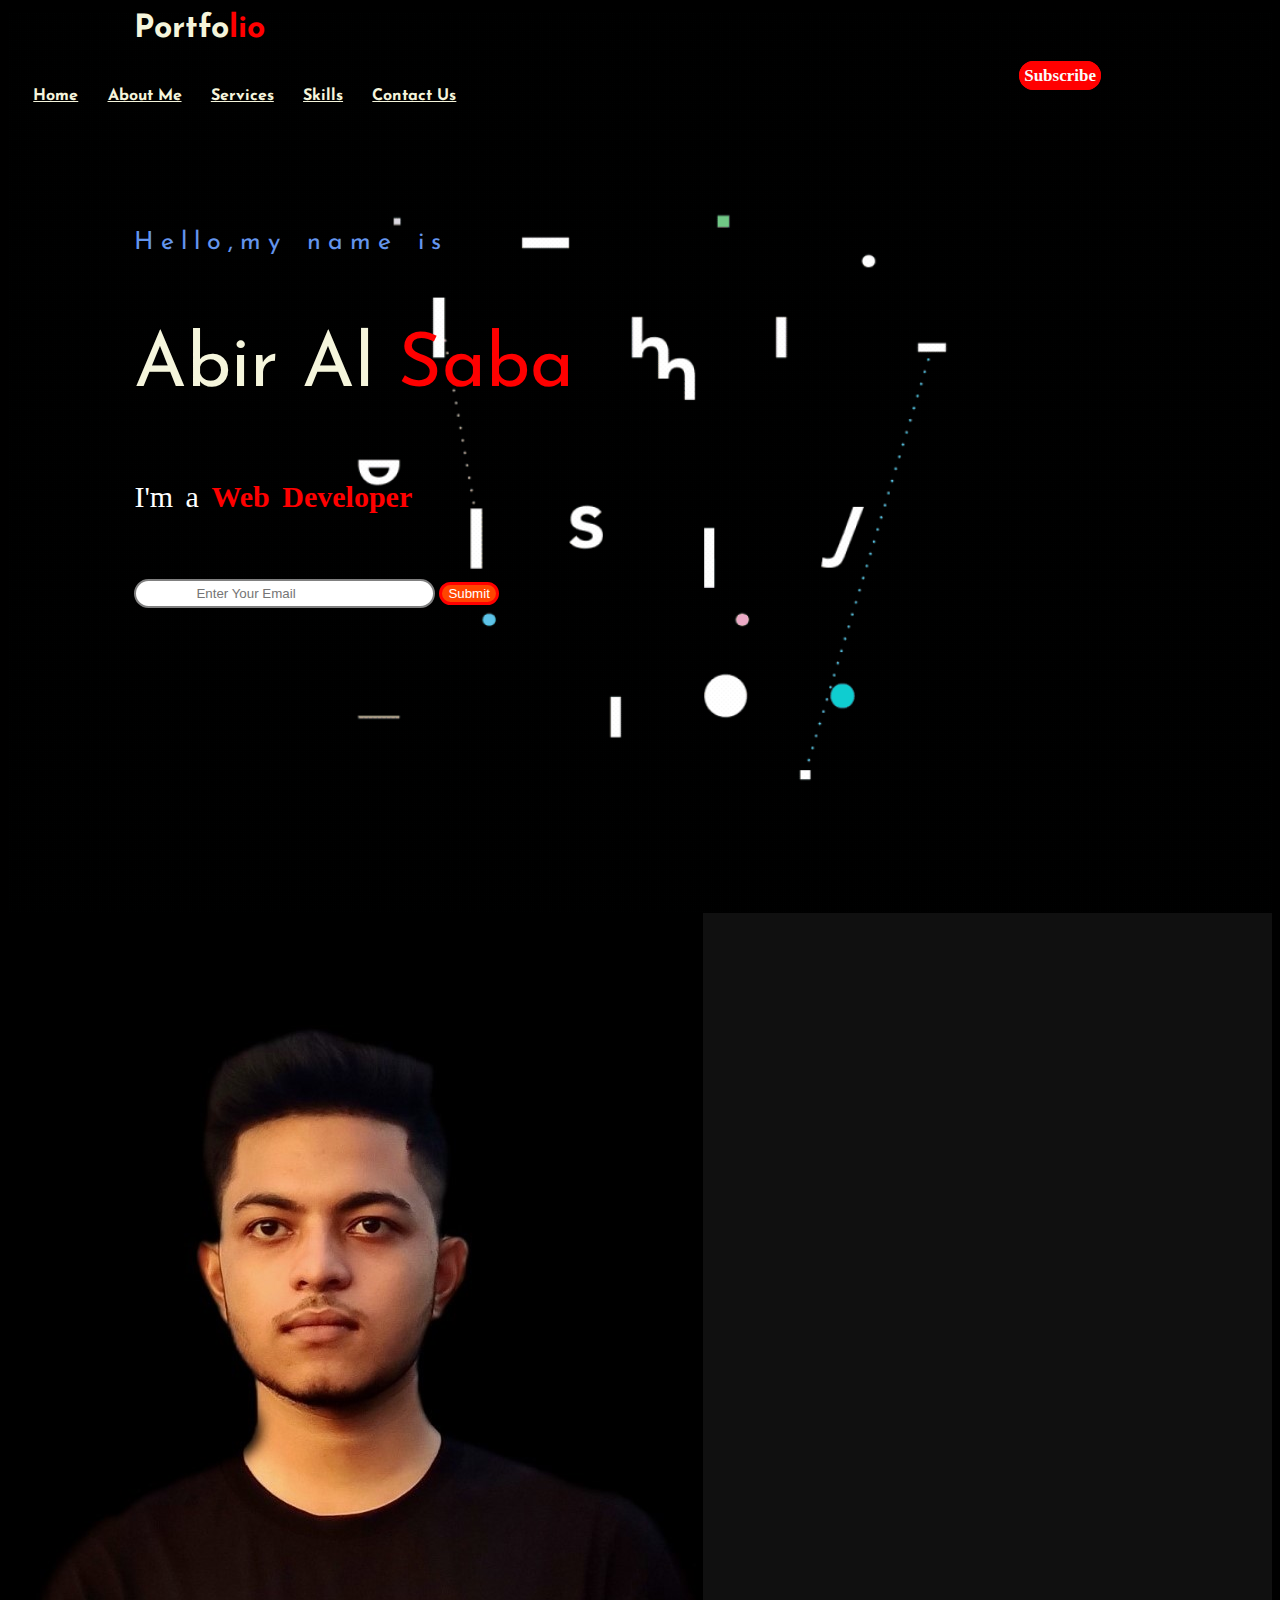
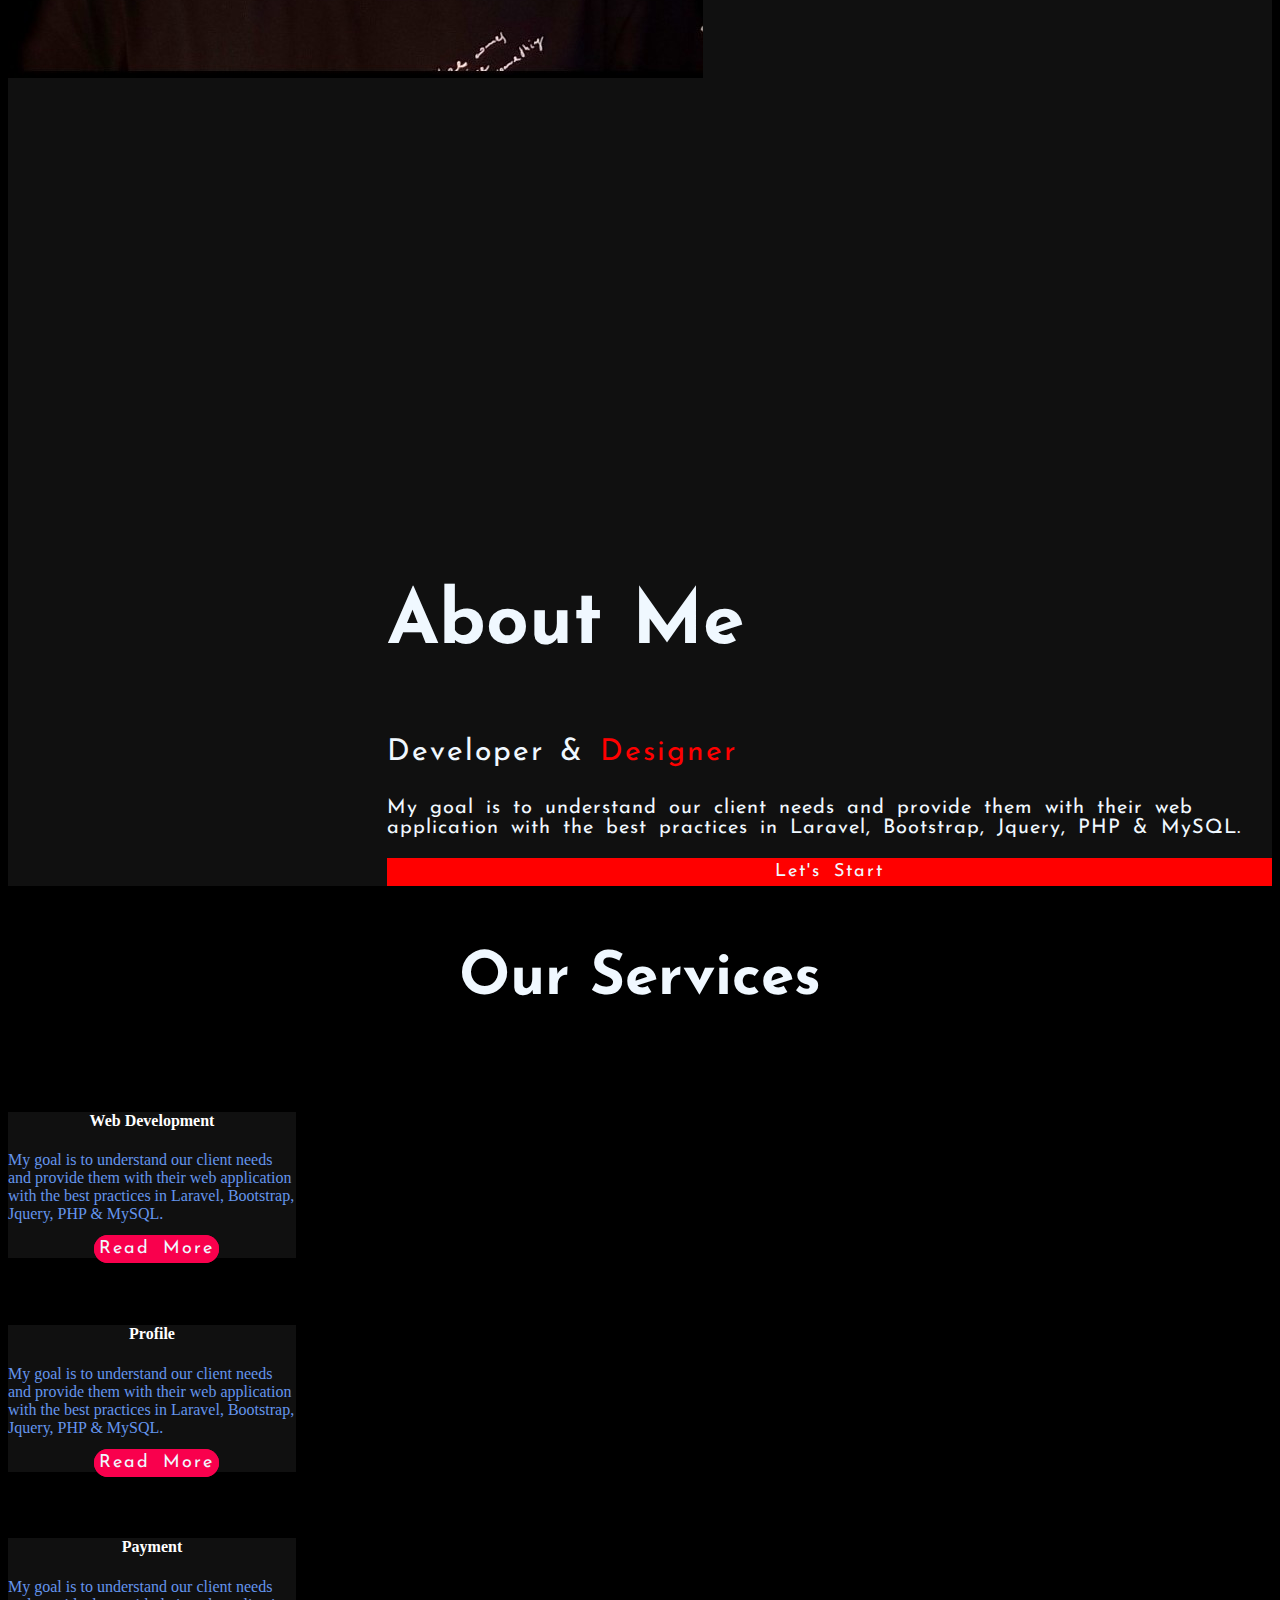
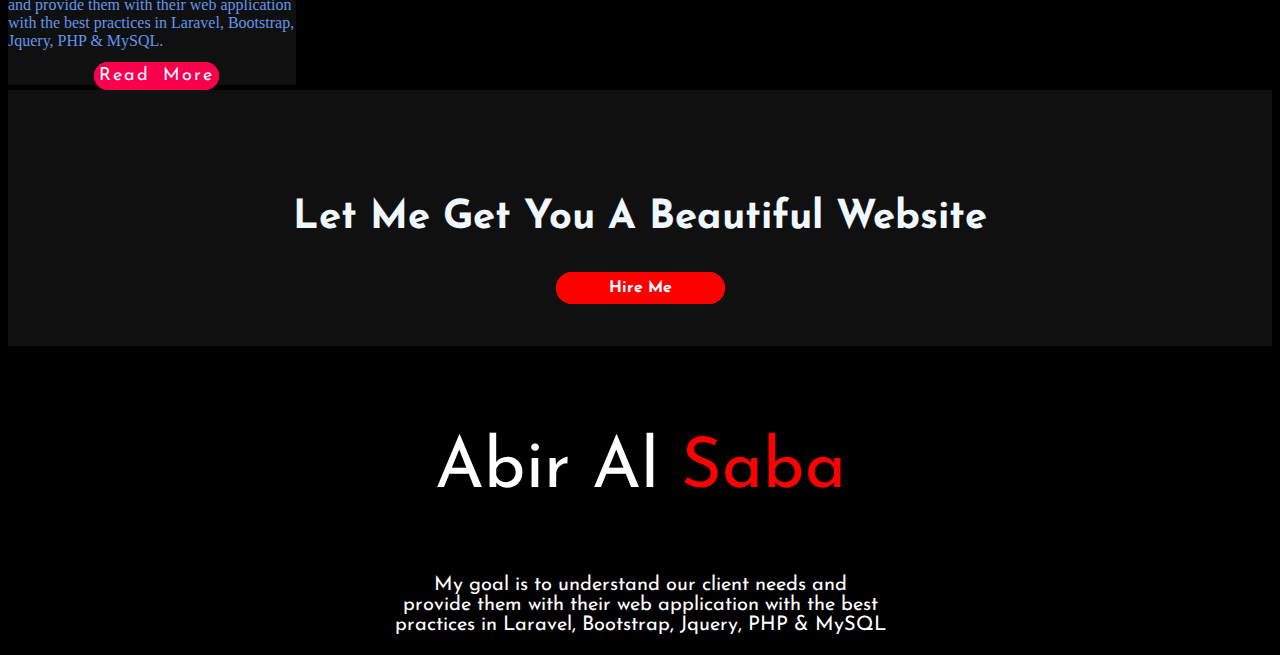
<file: index.html>
<!doctype html>
<html lang="en">
  <head>
    <!-- Required meta tags -->
    <meta charset="utf-8">
    <meta name="viewport" content="width=device-width, initial-scale=1">
    <link rel="stylesheet" href="style.css">
    <link rel="preconnect" href="https://fonts.googleapis.com">
<link rel="preconnect" href="https://fonts.gstatic.com" crossorigin>
<link rel="preconnect" href="https://fonts.googleapis.com">
<link rel="preconnect" href="https://fonts.gstatic.com" crossorigin>
<link href="https://fonts.googleapis.com/css2?family=Josefin+Sans:wght@300&family=Poppins:wght@100;200;300;400;800&display=swap" rel="stylesheet"> 
<link rel="stylesheet" href="https://cdnjs.cloudflare.com/ajax/libs/font-awesome/6.1.0/css/all.min.css" integrity="sha512-10/jx2EXwxxWqCLX/hHth/vu2KY3jCF70dCQB8TSgNjbCVAC/8vai53GfMDrO2Emgwccf2pJqxct9ehpzG+MTw==" crossorigin="anonymous" referrerpolicy="no-referrer" />

    <!-- Bootstrap CSS -->
    <link href="https://cdn.jsdelivr.net/npm/bootstrap@5.1.3/dist/css/bootstrap.min.css" rel="stylesheet" integrity="sha384-1BmE4kWBq78iYhFldvKuhfTAU6auU8tT94WrHftjDbrCEXSU1oBoqyl2QvZ6jIW3" crossorigin="anonymous">

    <title>Abir Al Saba</title>
  </head>
  <body class="aas">
  
    
   <div class="pp" > <h1 class="logo">Portfo<span>lio</span></h1> <a class="sub" href="https://www.instagram.com/abiralsaba/">Subscribe</a>
   
   <!--NAV BAR-->
        <nav class="nav justify-content-center">
           
            <a class="nav-link"href="index.html"><b>Home</b></a>
            <a class="nav-link" href="about.html"><b>About Me</b></a>
            <a class="nav-link" href="https://www.fiverr.com/users/abirlance/manage_gigs"><b>Services</b></a>
            <a class="nav-link" href="https://www.fiverr.com/users/abirlance/manage_gigs"><b>Skills</b></a>
            <a class="nav-link" href="https://www.instagram.com/abiralsaba/"><b>Contact Us</b></a>
          </nav>
         
<!--Content-->
        <div class="content">
            <div class="txt">

              <p style="font-size:25px; letter-spacing: 7px; word-spacing: 5px; color: cornflowerblue; font-family: josefin sans;">Hello,my name is</p>
              <p style="font-size: 75px; color:beige ; font-family: josefin sans;">Abir Al <span>Saba</span></p>
              <p style="font-size: 30px; word-spacing: 5px; color:white">I'm a<span> <b>Web Developer</span></b></p>
            
            </div>
            
            <div class="search">
                 <input type="text" placeholder="Enter Your Email" id="mail">
                 <input type="submit" name="submit" id="ma">
            </div>
        </div>
   </div>

   <!--about start -->
<div class="container" style="background-color: #101010;">



  <div class="container px-4">
    <div class="row gx-5">
      <div class="col-md-6">
       
        <div class="p-3 "> <img class="img-fluid" src="bgg.jpg" alt=""></div>
      </div>
      
      <div class="col-md-6">
        <div class="p-3 ">
                          <p class="abt"><b>About Me</b></p>
                          <p class="abt2">Developer & <span>Designer</span></p>
                          <p class="abt3">My goal is to understand our client needs and provide them with their web application with the best practices in Laravel, Bootstrap, Jquery, PHP & MySQL.</p>
                          <p class="abt4"> <a href="https://www.fiverr.com/share/m70YPN"> Let's Start</a> </p>

                          




        </div>
      </div>
    </div>
  </div>
  </div>


<!--About END-->

<div style="text-align: center; color: aliceblue; font-size: 60px; margin-top:5%; font-family: josefin sans;"><b>Our Services</b></div><br><br>


<div class="container overflow-hidden">
  <div class="row gx-5">
    <div class="col-md-4">
     
      <div class="">  
        <div class="card" style="width: 18rem; background-color: #101010;">
          <div class="card-body">
            <h5 class="card-title" style="text-align: center; font-size: 40px; color:#f9004d;"> <i class="fa-solid fa-bars-progress"></i></h5>
            <h4 class="card-subtitle mb-2 "style="text-align: center;color:white">Web Development</h4>
            <p class="card-text"style="color: cornflowerblue;">My goal is to understand our client needs and provide them with their web application with the best practices in Laravel, Bootstrap, Jquery, PHP & MySQL.</p>
            <a href="#" class="card-link"id="a12">Read More</a>
           
          </div>
        </div>
  </div>
    </div>
    
    <div class="col-md-4">
      <div class="">     
        <div class="card" style="width: 18rem;background-color: #101010;">
          <div class="card-body">
            <h5 class="card-title" style="text-align: center; font-size: 40px; color:#f9004d;" ><i class="fa-solid fa-user"></i></h5>
            <h4 class="card-subtitle mb-2 " style="text-align: center;color:white" >Profile</h4>
            <p class="card-text"style="color: cornflowerblue;">My goal is to understand our client needs and provide them with their web application with the best practices in Laravel, Bootstrap, Jquery, PHP & MySQL.</p>
            <a href="#" class="card-link"id="a12">Read More</a>
       
          </div>
    </div>
 </div>
    </div>
   
    <div class="col-md-4">
      <div class="">  <div class="card" style="width: 18rem;background-color: #101010;">
        <div class="card-body">
          <h5 class="card-title" style="text-align: center; font-size: 40px; color:#f9004d;"><i class="fa-brands fa-paypal"></i></h5>
          <h4 class="card-subtitle mb-2 " style="text-align: center;color:white" >Payment</h4>
          <p class="card-text" style="color: cornflowerblue;">My goal is to understand our client needs and provide them with their web application with the best practices in Laravel, Bootstrap, Jquery, PHP & MySQL.</p>
          <a href="#" class="card-link" id="a12">Read More</a>
          
        </div>
      </div>



      </div>
    </div>
  </div>
</div>


<!--SERVICE STOP-->


<!--CONTACT-->

  <div class="cont">    
      <p class="co" ><b>Let Me Get You A Beautiful Website</b></p>
     <center> <a href="https://www.fiverr.com/share/ywGED5" class="bv"><b>Hire Me</b></a></center>



  </div> 

<!--footer-->

<div class="foo">
                  
  <p style="text-align: center;margin-top: 4px;font-size: 70px; color: white;">Abir Al<span> Saba</span></p>
  <p style="text-align: center;margin-top: 4px;font-size: 20px; color: white;">My goal is to understand our client needs and<br> provide them with their web application with the best<br> practices in Laravel, Bootstrap, Jquery, PHP & MySQL</p>


  <div class="pu">

   <a href="https://m.facebook.com/abirvaiajoss/"><i class="fa-brands fa-facebook"></i></a> 
   <a href="https://www.instagram.com/abiralsaba/"><i class="fa-brands fa-instagram-square"></i></a>
   <a href="https://www.fiverr.com/share/ywGED5"><i class="fa-brands fa-whatsapp-square"></i></a>


  </div>


</div>




         

 


   
      
            
           
   
   
   
   
   
   
   
   
   
   
   
   
   
   
   
   
   
   
   
   
   
   
   
   
   
   
   
   
   
   
   
   
   
   
   
   
   
   
   
   
   
   
   
   
   
   
   
   
   
   
   
   
   
   
   
   
   
   
   
   
   
   
   
   
   
   
   
   
   
   
   
   
   
   
   
   
   
   
   
   
   
   
   
    <!-- Optional JavaScript; choose one of the two! -->

    <!-- Option 1: Bootstrap Bundle with Popper -->
    <script src="https://cdn.jsdelivr.net/npm/bootstrap@5.1.3/dist/js/bootstrap.bundle.min.js" integrity="sha384-ka7Sk0Gln4gmtz2MlQnikT1wXgYsOg+OMhuP+IlRH9sENBO0LRn5q+8nbTov4+1p" crossorigin="anonymous"></script>

    <!-- Option 2: Separate Popper and Bootstrap JS -->
    <!--
    <script src="https://cdn.jsdelivr.net/npm/@popperjs/core@2.10.2/dist/umd/popper.min.js" integrity="sha384-7+zCNj/IqJ95wo16oMtfsKbZ9ccEh31eOz1HGyDuCQ6wgnyJNSYdrPa03rtR1zdB" crossorigin="anonymous"></script>
    <script src="https://cdn.jsdelivr.net/npm/bootstrap@5.1.3/dist/js/bootstrap.min.js" integrity="sha384-QJHtvGhmr9XOIpI6YVutG+2QOK9T+ZnN4kzFN1RtK3zEFEIsxhlmWl5/YESvpZ13" crossorigin="anonymous"></script>
    -->
  </body>
</html>
</file>
<file: style.css>
span{
    color: red;
}
.logo{
    margin-left: 10%;
    margin-top: 1%;
    color: beige;
    font-family: josefin sans;
}   
    

.nav a{
    color: beige ;
    padding-left: 2%;
    font-size: 16px;
    font-family: josefin sans;
  
}
.nav a:hover{
      color:orangered;
      transition: .4s;   
}
.sub{
    margin-left: 80%;
    font-weight: bold;
    font-size: 17px;
    text-decoration: none;
    background-color: red;
    border: 2px solid red;
    border-radius: 30px;
    padding: 3px;
    color: rgb(249, 251, 252);
}
   
.sub:hover{
    color:orangered;
    background-color: aliceblue;
    border: none;
    transition: .4s;
}

.content{
    margin-left: 10%;
    margin-top: 10%;
}
#mail{
    border-radius: 30px;
    border: 2px solid gray;
    margin-top: 3%;
    padding: 5px 60px ;
}
#ma{
    border-radius: 30px;
    color: white;
    background-color:orangered;
    border: 3px solid red;

}
  
#ma:hover{
    color:red;
    background-color: aliceblue;
    border: none;
    transition: .6s;
}
.pp{
    background-image: url(45.gif);
    background-position: center;
    width: 100%;
    height: 100vh;
    background-size: cover;
}
.aas{
    background-color: black;
}
.abt{
    margin-top: 40%;
    margin-left: 30%;
    color: aliceblue;
    font-size: 75px;
    word-spacing: 5px;
    font-family: josefin sans;
}
.abt2{
    margin-left: 30%;
    color: aliceblue;
    font-size: 30px;
    word-spacing: 5px;
    letter-spacing: 2px;
    font-family: josefin sans;
}
.abt3{
    margin-left: 30%;
    color: aliceblue;
    font-size: 20px;
    word-spacing: 5px;
    letter-spacing: 1px;
    font-family: josefin sans;
}
.abt4{
    margin-left: 30%;
    color: aliceblue;
    border: 5px solid red;
    font-size: 18px;
    word-spacing: 5px;
    letter-spacing: 2px;
    text-align: center;
    background-color: red;
    font-family: josefin sans;

}
.abt4:hover{
    transition: .4s;
    background-color: antiquewhite;
    color: red;
    border: none;
    
    
}
.abt4 a{
    text-decoration: none;
    color: aliceblue;
    font-family: josefin sans;
}
#a12{

    margin-left: 30%;
    color: aliceblue;
    border: 5px solid #f9004d;
    font-size: 18px;
    word-spacing: 5px;
    letter-spacing: 2px;
    text-align: center;
    background-color: #f9004d;
    font-family: josefin sans;
    text-decoration: none;
    border-radius: 30px;
    font-family: josefin sans;

}
#a12:hover{
    transition: .4s;
    background-color: antiquewhite;
    color:#f9004d;
    border: 2px solid grey;
    padding: 6px;

}
.co{
    text-align: center;
    color: aliceblue;
    font-size: 40px;
    margin-top: 5%;
    font-family:josefin sans; 
}
.bv{
    text-decoration: none;
     color: aliceblue;
    background-color: red;
    border: 3px solid red;
    border-radius: 30px;
    padding: 5px 50px 5px;
    font-family: josefin sans;

}
.bv:hover{
    transition: .4s;
    background-color: antiquewhite;
    color:#f9004d;
    border: 2px solid grey;
    padding: 10px 30px 10px;

}
.cont{
    background-color: #101010;
   margin-top: 5px;
   padding: 50px;
 
   
}

.foo{
    margin-top: 7%;
    font-family: josefin sans;
    
}
.pu{
    color: red;
    text-align: center;
    font-size: 50px;
    
}
.pu a{
    text-decoration: none;
}
</file>
